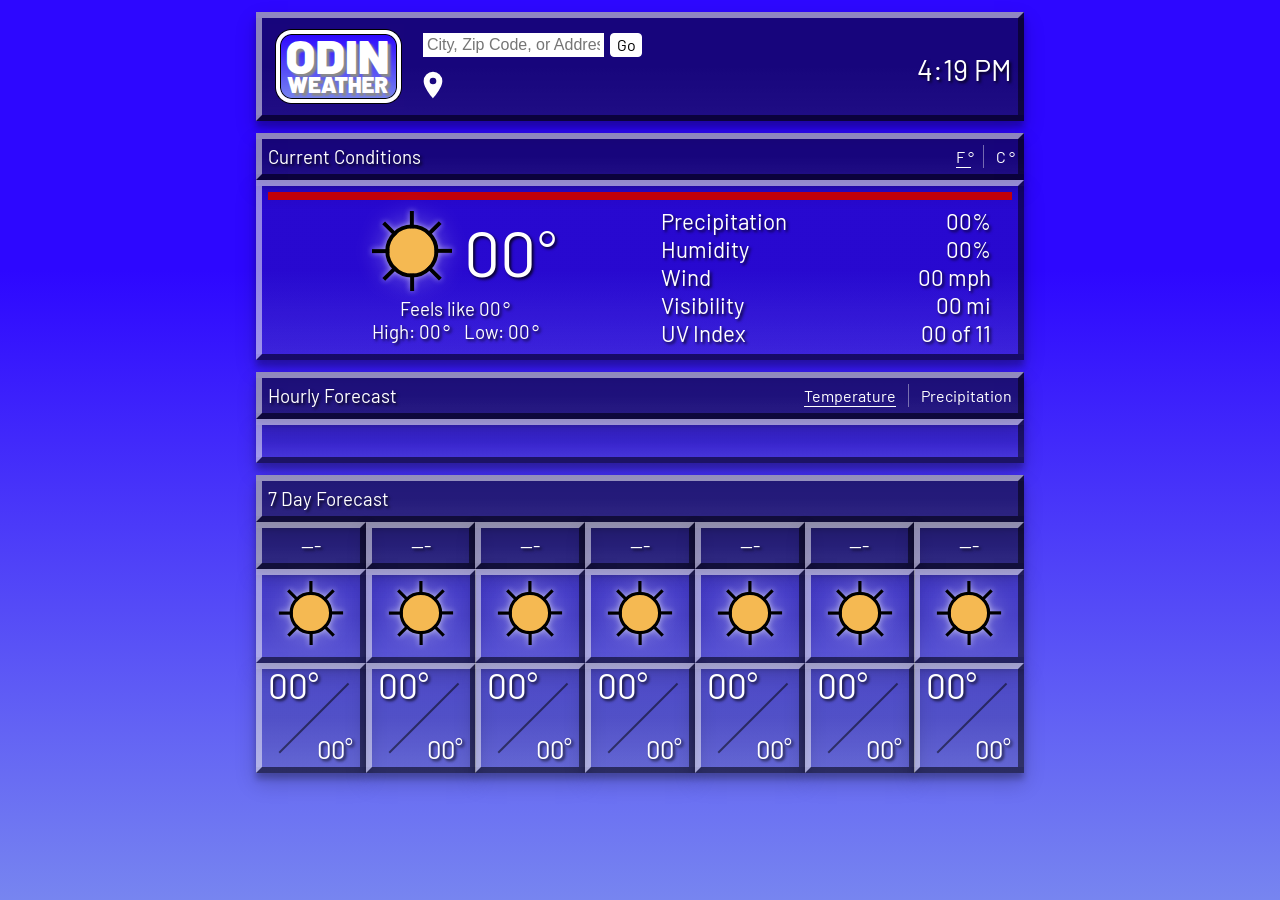
<file: index.html>
<!doctype html><html lang="en"><head><meta charset="UTF-8"><meta name="viewport" content="width=device-width,initial-scale=1"><title>Weather</title><script defer="defer" src="main.js"></script></head><body><div class="card-container flex-column"><div class="card card-label top-label flex"><div class="logo-container"><div class="logo"><span class="logo-text">ODIN<br><span>WEATHER</span></span></div></div><div class="location-input"><form class="flex" method="dialog"><label for="location-search">City, Zip Code, or Address</label> <input id="location-search" name="location-search" placeholder="City, Zip Code, or Address"> <button type="submit" class="location-search-button">Go</button></form><div class="location flex"><img src="d97804cd8848af84b896.svg" alt="map icon" height="32" width="32"><h3 class="location-text"></h3></div></div><h4 class="day-time"><p class="date"></p><p class="time"></p></h4></div><div class="card current-conditions card-label flex"><h3>Current Conditions</h3><div class="unit-buttons flex"><button class="temp-button fahrenheit active">F</button> <span class="separator"></span> <button class="temp-button celsius">C</button></div></div><div class="primary card"><div class="primary-alert"><h2 class="alert-text"></h2></div><div class="primary-left flex-column"><div class="description"><h2 class="description-text"></h2></div><div class="visual-temp flex"><div class="visual"><img src="55f155dffdd173d4bbe5.svg" alt="" width="80" height="80"></div><h1 class="current-temp">00</h1></div><h3>Feels like <span class="feels-like-value">00</span></h3><h3>High: <span class="today-high-value">00</span> Low: <span class="today-low-value">00</span></h3></div><div class="primary-right flex-column"><table class="conditions-table"><tr><td>Precipitation</td><td class="precipitation-value right">00%</td></tr><tr><td>Humidity</td><td class="humidity-value right">00%</td></tr><tr><td>Wind</td><td class="wind-value right">00 mph</td></tr><tr><td>Visibility</td><td class="visibility-value right">00 mi</td></tr><tr><td>UV Index</td><td class="uv-value right">00 of 11</td></tr></table></div></div><div class="card card-label hourly-forecast-label flex"><h3>Hourly Forecast</h3><div class="forecast-buttons flex"><button class="temp-button chart active">Temperature</button> <span class="separator"></span> <button class="precip-button chart">Precipitation</button></div></div><div class="forecast-container card"><div class="hourly-forecast"></div><div class="time-labels flex"></div></div><div class="card card-label"><h3>7 Day Forecast</h3></div><div class="forecast flex-column"><div class="forecast-labels flex"><div class="card card-label"><h3 class="day-label day-1">---</h3></div><div class="card card-label"><h3 class="day-label day-2">---</h3></div><div class="card card-label"><h3 class="day-label day-3">---</h3></div><div class="card card-label"><h3 class="day-label day-4">---</h3></div><div class="card card-label"><h3 class="day-label day-5">---</h3></div><div class="card card-label"><h3 class="day-label day-6">---</h3></div><div class="card card-label"><h3 class="day-label day-7">---</h3></div></div><div class="forecast-descriptions flex"><div class="card day-1 forecast-visual-container flex-column"><img class="icon forecast-visual" src="55f155dffdd173d4bbe5.svg" alt="" width="64" height="64"><h3 class="description"></h3></div><div class="card day-2 forecast-visual-container flex-column"><img class="icon forecast-visual" src="55f155dffdd173d4bbe5.svg" alt="" width="64" height="64"><h3 class="description"></h3></div><div class="card day-3 forecast-visual-container flex-column"><img class="icon forecast-visual" src="55f155dffdd173d4bbe5.svg" alt="" width="64" height="64"><h3 class="description"></h3></div><div class="card day-4 forecast-visual-container flex-column"><img class="icon forecast-visual" src="55f155dffdd173d4bbe5.svg" alt="" width="64" height="64"><h3 class="description"></h3></div><div class="card day-5 forecast-visual-container flex-column"><img class="icon forecast-visual" src="55f155dffdd173d4bbe5.svg" alt="" width="64" height="64"><h3 class="description"></h3></div><div class="card day-6 forecast-visual-container flex-column"><img class="icon forecast-visual" src="55f155dffdd173d4bbe5.svg" alt="" width="64" height="64"><h3 class="description"></h3></div><div class="card day-7 forecast-visual-container flex-column"><img class="icon forecast-visual" src="55f155dffdd173d4bbe5.svg" alt="" width="64" height="64"><h3 class="description"></h3></div></div><div class="forecast-temps flex"><div class="card"><h3 class="forecast-high">00</h3><h3 class="forecast-low">00</h3></div><div class="card"><h3 class="forecast-high">00</h3><h3 class="forecast-low">00</h3></div><div class="card"><h3 class="forecast-high">00</h3><h3 class="forecast-low">00</h3></div><div class="card"><h3 class="forecast-high">00</h3><h3 class="forecast-low">00</h3></div><div class="card"><h3 class="forecast-high">00</h3><h3 class="forecast-low">00</h3></div><div class="card"><h3 class="forecast-high">00</h3><h3 class="forecast-low">00</h3></div><div class="card"><h3 class="forecast-high">00</h3><h3 class="forecast-low">00</h3></div></div></div></div></body></html>
</file>
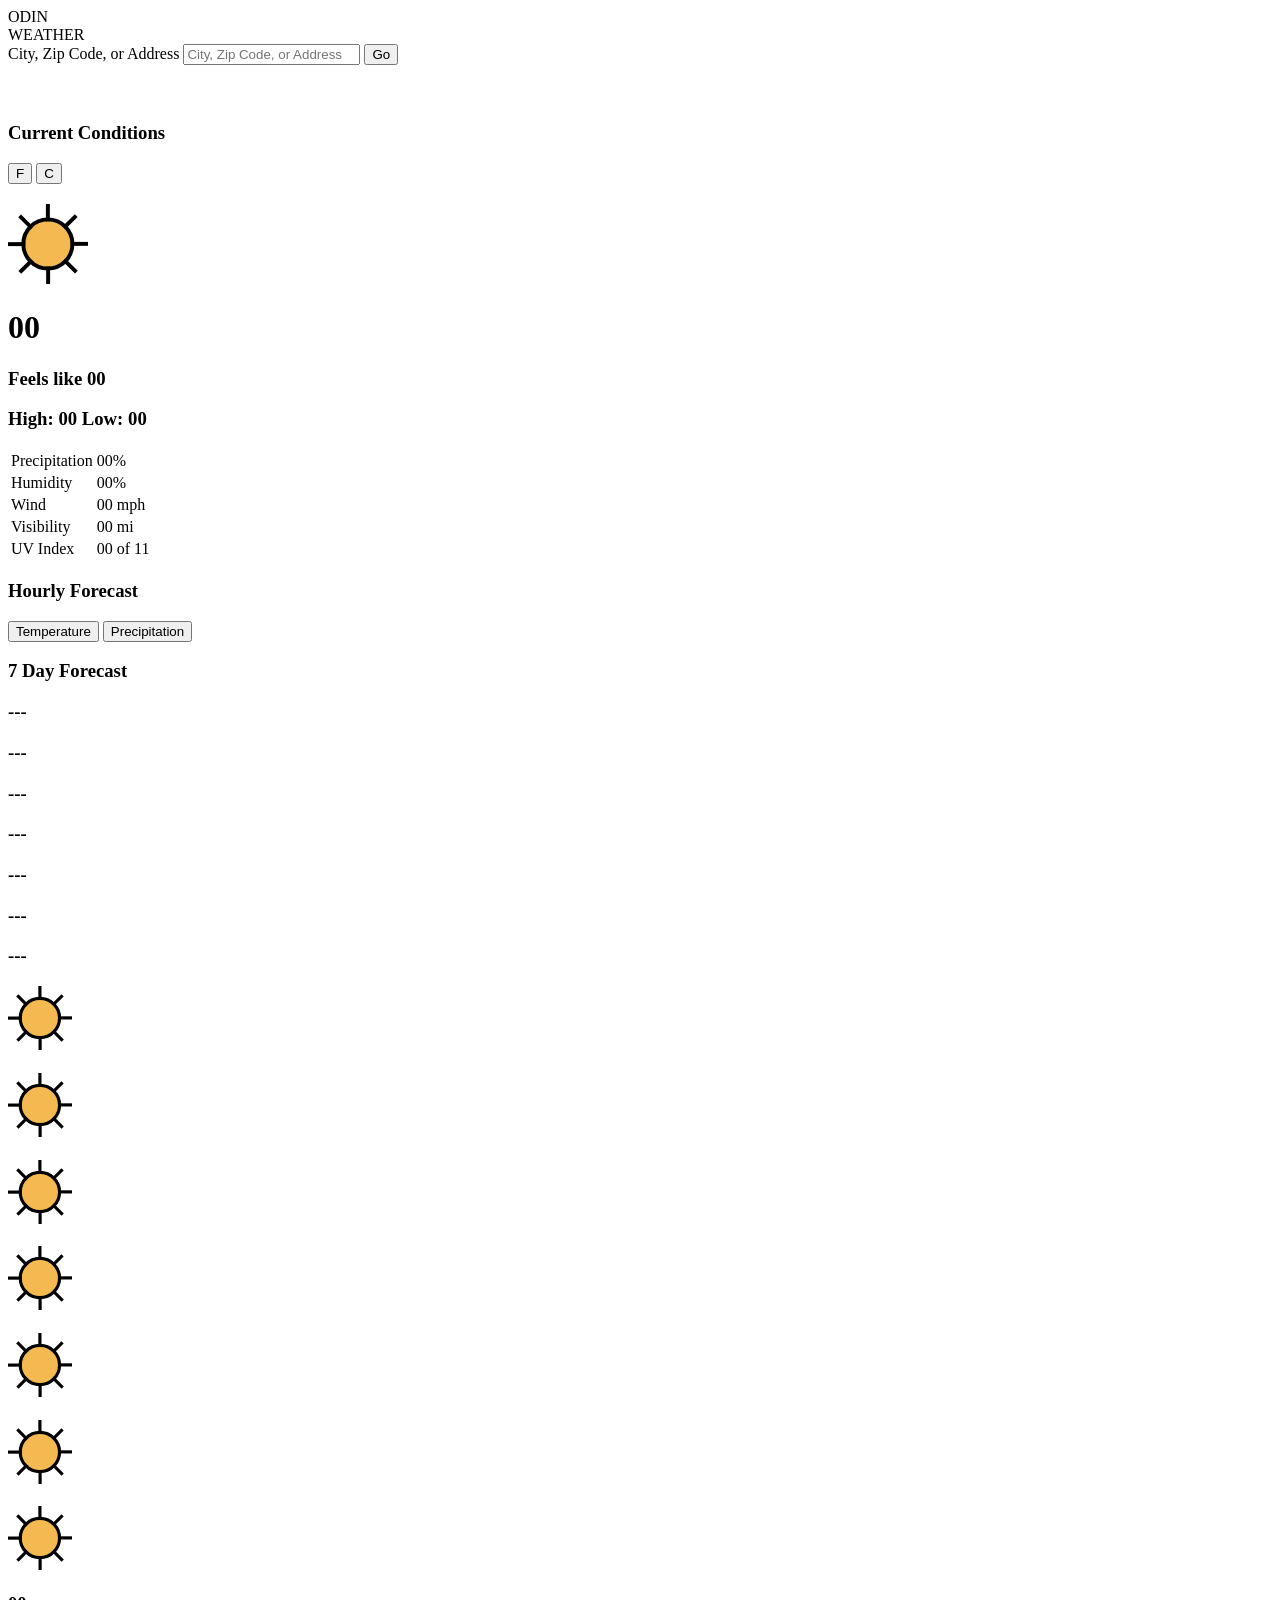
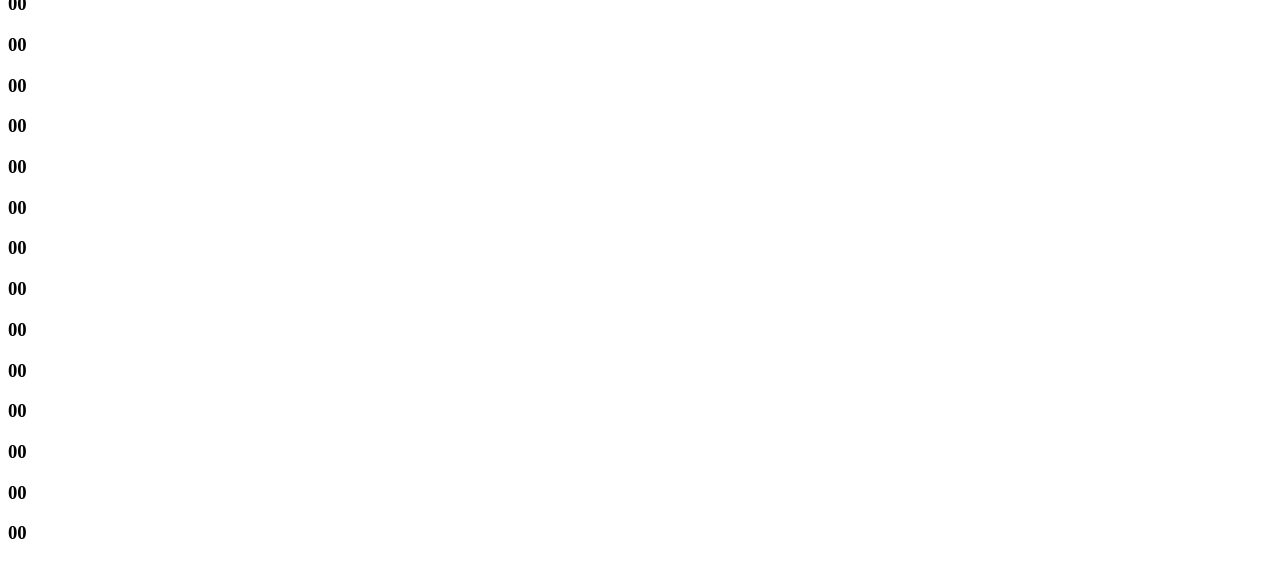
<file: src/template.html>
<!DOCTYPE html>
<html lang="en">

<head>
  <meta charset="UTF-8">
  <meta name="viewport" content="width=device-width, initial-scale=1.0">
  <title>Weather</title>
</head>

<body>
  <div class="card-container flex-column">
    <div class="card card-label top-label flex">
      <div class="logo-container">
        <div class="logo">
          <span class="logo-text">
            ODIN<br><span>WEATHER</span>
          </span>
        </div>
      </div>
      <div class="location-input">
        <form class="flex" method="dialog">
          <label for="location-search">City, Zip Code, or Address</label>
          <input type="text" id="location-search" name="location-search" placeholder="City, Zip Code, or Address">
          <button type="submit" class="location-search-button">Go</button>
        </form>
        <div class="location flex">
          <img src="./icons/map-marker.svg" alt="map icon" height="32" width="32">
          <h3 class="location-text"></h3>
        </div>
      </div>

      <h4 class="day-time">
        <p class="date"></p>
        <p class="time"></p>
      </h4>
    </div>

    <div class="card current-conditions card-label flex">
      <h3>Current Conditions</h3>
      <div class="unit-buttons flex">
        <button class="temp-button fahrenheit active">F</button>
        <span class="separator"></span>
        <button class="temp-button celsius">C</button>
      </div>
    </div>
    <div class="primary card">

      <div class="primary-alert">
        <h2 class="alert-text"></h2>
      </div>

      <div class="primary-left flex-column">
        <div class="description">
          <h2 class="description-text"></h2>
        </div>
        <div class="visual-temp flex">
          <div class="visual">
            <img src="./weather-icons/clear-day.svg" alt="" width="80" height="80">
          </div>
          <h1 class="current-temp">00</h1>
        </div>
        <h3>Feels like <span class="feels-like-value">00</span></h3>
        <h3>High: <span class="today-high-value">00</span> Low: <span class="today-low-value">00</span></h3>
      </div>
      <div class="primary-right flex-column">
        <table class="conditions-table">
          <tr>
            <td>Precipitation</td>
            <td class="precipitation-value right">00%</td>
          </tr>
          <tr>
            <td>Humidity</td>
            <td class="humidity-value right">00%</td>
          </tr>
          <tr>
            <td>Wind</td>
            <td class="wind-value right">00 mph</td>
          </tr>
          <tr>
            <td>Visibility</td>
            <td class="visibility-value right">00 mi</td>
          </tr>
          <tr>
            <td>UV Index</td>
            <td class="uv-value right">00 of 11</td>
          </tr>
        </table>

      </div>
    </div>

    <div class="card card-label hourly-forecast-label flex">
      <h3>Hourly Forecast</h3>
      <div class="forecast-buttons flex">
        <button class="temp-button chart active">Temperature</button>
        <span class="separator"></span>
        <button class="precip-button chart ">Precipitation</button>
      </div>
    </div>
    <div class="forecast-container card">
      <div class="hourly-forecast">
      </div>
      <div class="time-labels flex">
      </div>
    </div>



    <div class="card card-label">
      <h3>7 Day Forecast</h3>
    </div>
    <div class="forecast flex-column">
      <div class="forecast-labels flex">
        <div class="card card-label">
          <h3 class="day-label day-1">---</h3>
        </div>
        <div class="card card-label">
          <h3 class="day-label day-2">---</h3>
        </div>
        <div class="card card-label">
          <h3 class="day-label day-3">---</h3>
        </div>
        <div class="card card-label">
          <h3 class="day-label day-4">---</h3>
        </div>
        <div class="card card-label">
          <h3 class="day-label day-5">---</h3>
        </div>
        <div class="card card-label">
          <h3 class="day-label day-6">---</h3>
        </div>
        <div class="card card-label">
          <h3 class="day-label day-7">---</h3>
        </div>
      </div>
      <div class="forecast-descriptions flex">
        <div class="card day-1 forecast-visual-container flex-column">
          <img class="icon forecast-visual" src="./weather-icons/clear-day.svg" alt="" width="64" height="64">
          <h3 class="description"></h3>
        </div>
        <div class="card day-2 forecast-visual-container flex-column">
          <img class="icon forecast-visual" src="./weather-icons/clear-day.svg" alt="" width="64" height="64">
          <h3 class="description"></h3>
        </div>
        <div class="card day-3 forecast-visual-container flex-column">
          <img class="icon forecast-visual" src="./weather-icons/clear-day.svg" alt="" width="64" height="64">
          <h3 class="description"></h3>
        </div>
        <div class="card day-4 forecast-visual-container flex-column">
          <img class="icon forecast-visual" src="./weather-icons/clear-day.svg" alt="" width="64" height="64">
          <h3 class="description"></h3>
        </div>
        <div class="card day-5 forecast-visual-container flex-column">
          <img class="icon forecast-visual" src="./weather-icons/clear-day.svg" alt="" width="64" height="64">
          <h3 class="description"></h3>
        </div>
        <div class="card day-6 forecast-visual-container flex-column">
          <img class="icon forecast-visual" src="./weather-icons/clear-day.svg" alt="" width="64" height="64">
          <h3 class="description"></h3>
        </div>
        <div class="card day-7 forecast-visual-container flex-column">
          <img class="icon forecast-visual" src="./weather-icons/clear-day.svg" alt="" width="64" height="64">
          <h3 class="description"></h3>
        </div>
      </div>
      <div class="forecast-temps flex">
        <div class="card">
          <h3 class="forecast-high">00</h3>
          <h3 class="forecast-low">00</h3>
        </div>
        <div class="card">
          <h3 class="forecast-high">00</h3>
          <h3 class="forecast-low">00</h3>
        </div>
        <div class="card">
          <h3 class="forecast-high">00</h3>
          <h3 class="forecast-low">00</h3>
        </div>
        <div class="card">
          <h3 class="forecast-high">00</h3>
          <h3 class="forecast-low">00</h3>
        </div>
        <div class="card">
          <h3 class="forecast-high">00</h3>
          <h3 class="forecast-low">00</h3>
        </div>
        <div class="card">
          <h3 class="forecast-high">00</h3>
          <h3 class="forecast-low">00</h3>
        </div>
        <div class="card">
          <h3 class="forecast-high">00</h3>
          <h3 class="forecast-low">00</h3>
        </div>
      </div>
    </div>
  </div>
</body>

</html>
</file>
